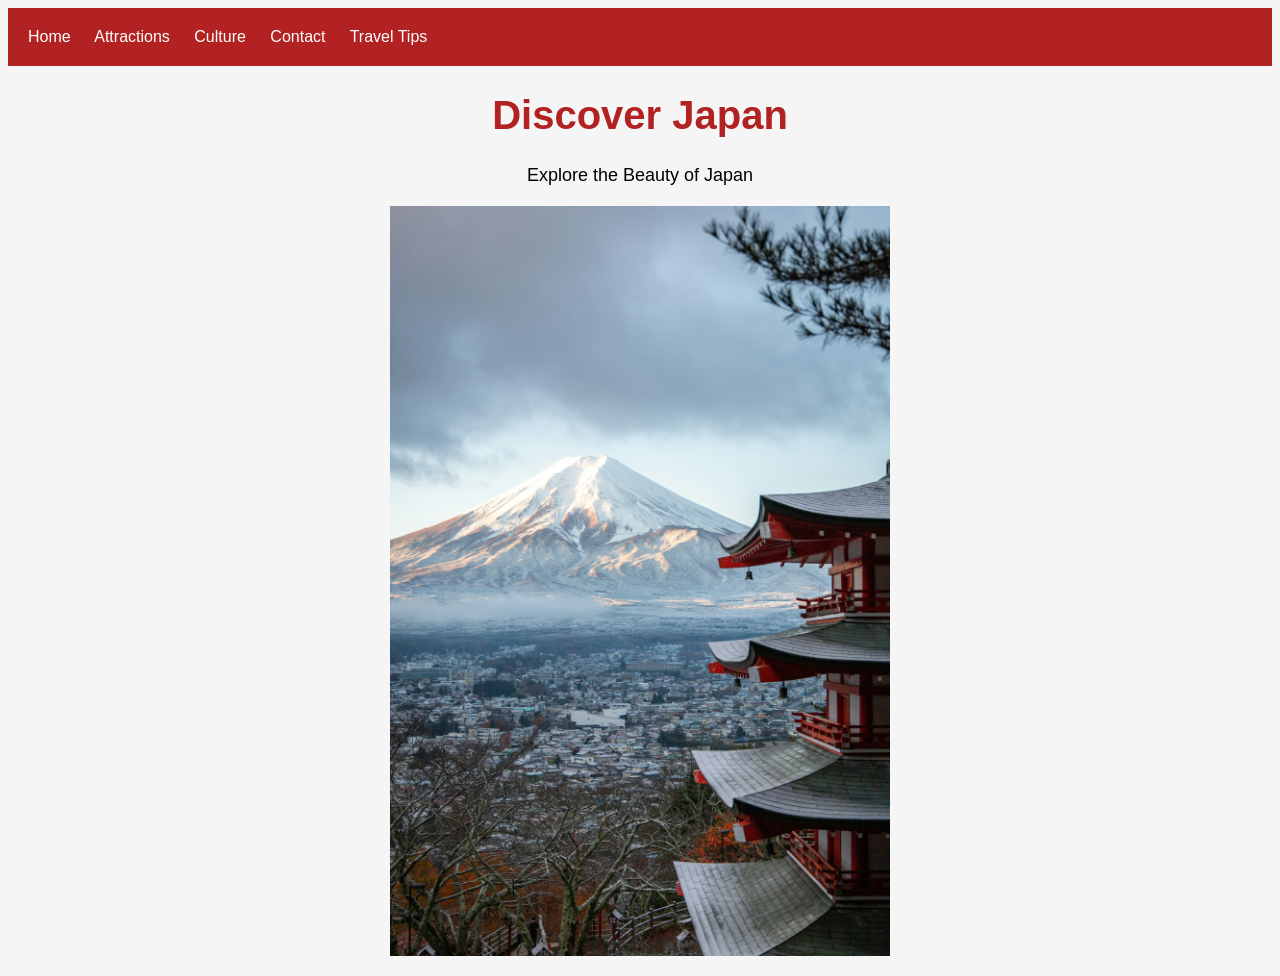
<file: index.html>
<!DOCTYPE html>
<html lang="en">
<head>
    <meta charset="UTF-8">
    <meta name="viewport" content="width=device-width, initial-scale=1.0">
    <title>Discover Japan</title>
    <link rel="stylesheet" href="style.css">
</head>
<body>
    <nav>
        <a href="index.html">Home</a>
        <a href="attractions.html">Attractions</a>
        <a href="culture.html">Culture</a>
        <a href="contact.html">Contact</a>
        <a href="travel-tips.html">Travel Tips</a>



    </nav>

    <h1>Discover Japan</h1>
    <p>Explore the Beauty of Japan</p>
    <img src="images/mt-fuji.jpg" alt="Mount Fuji in Japan">

</body>
</html>
</file>
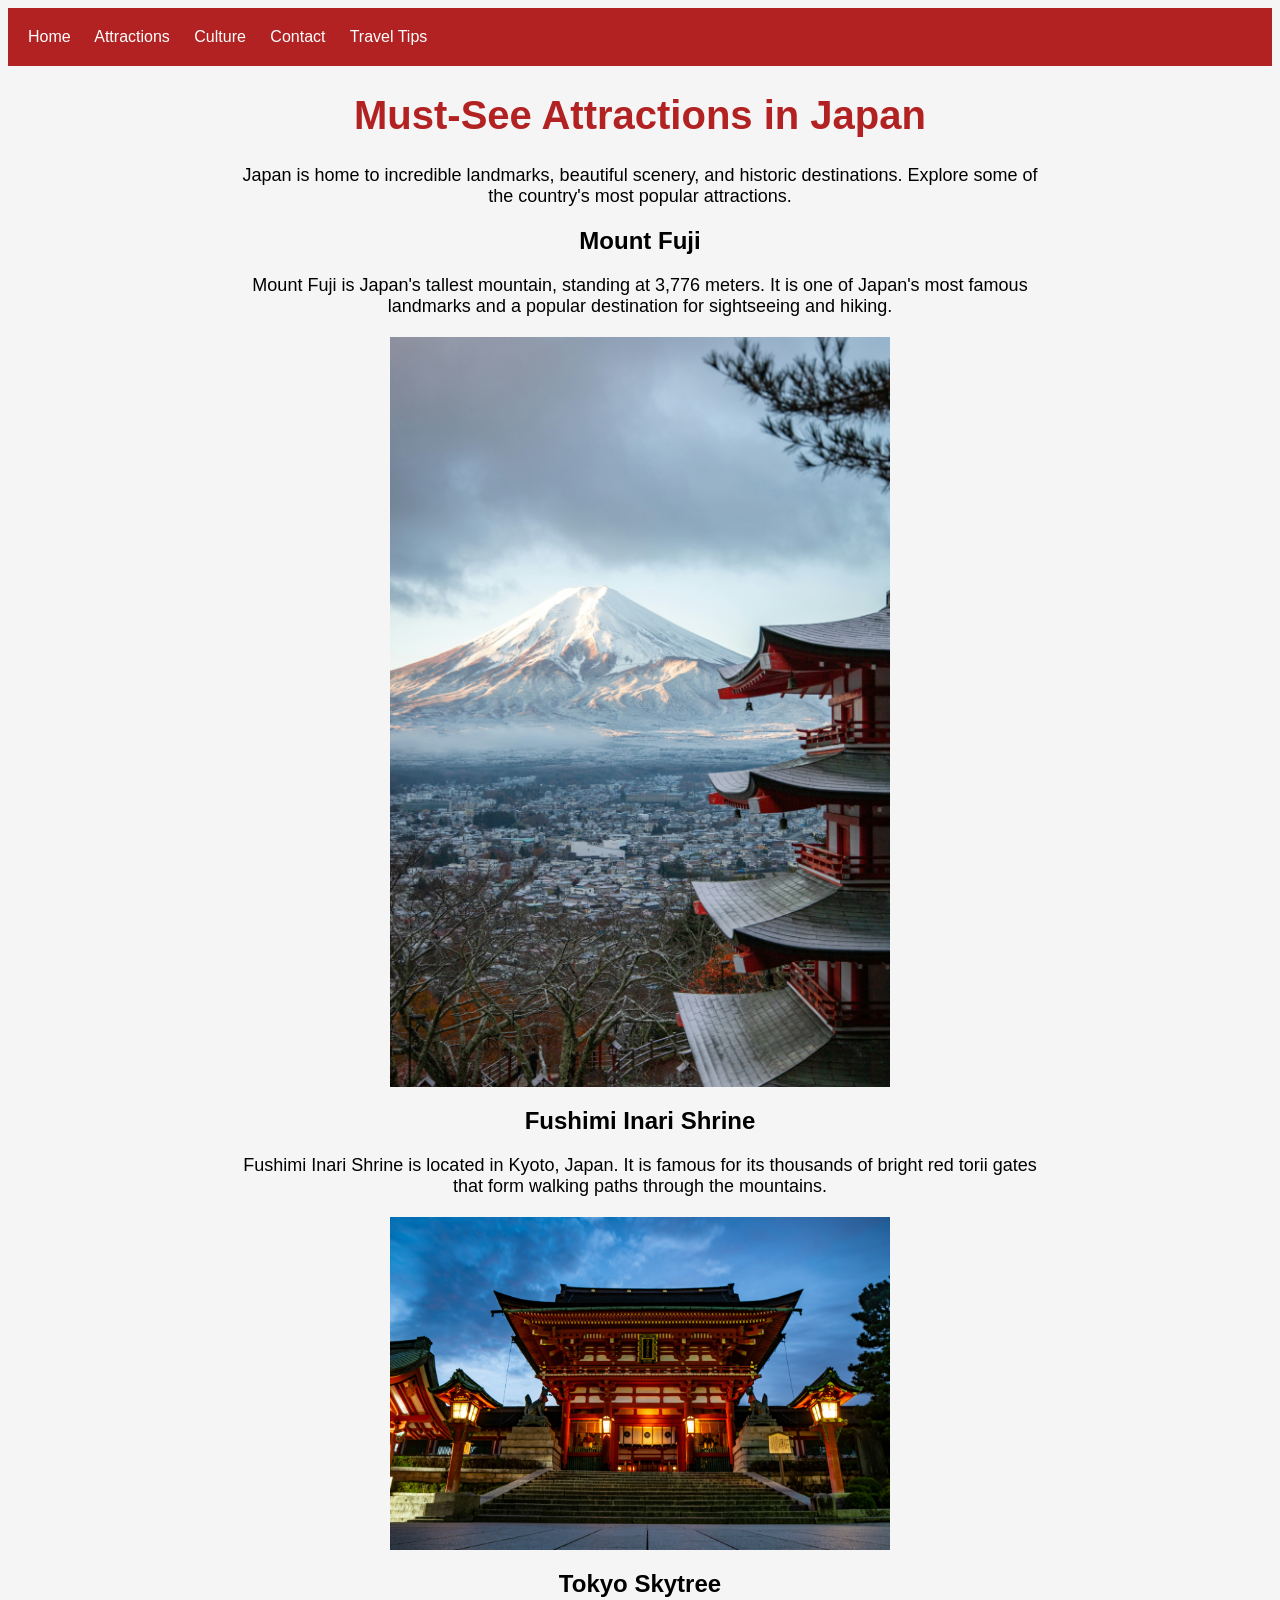
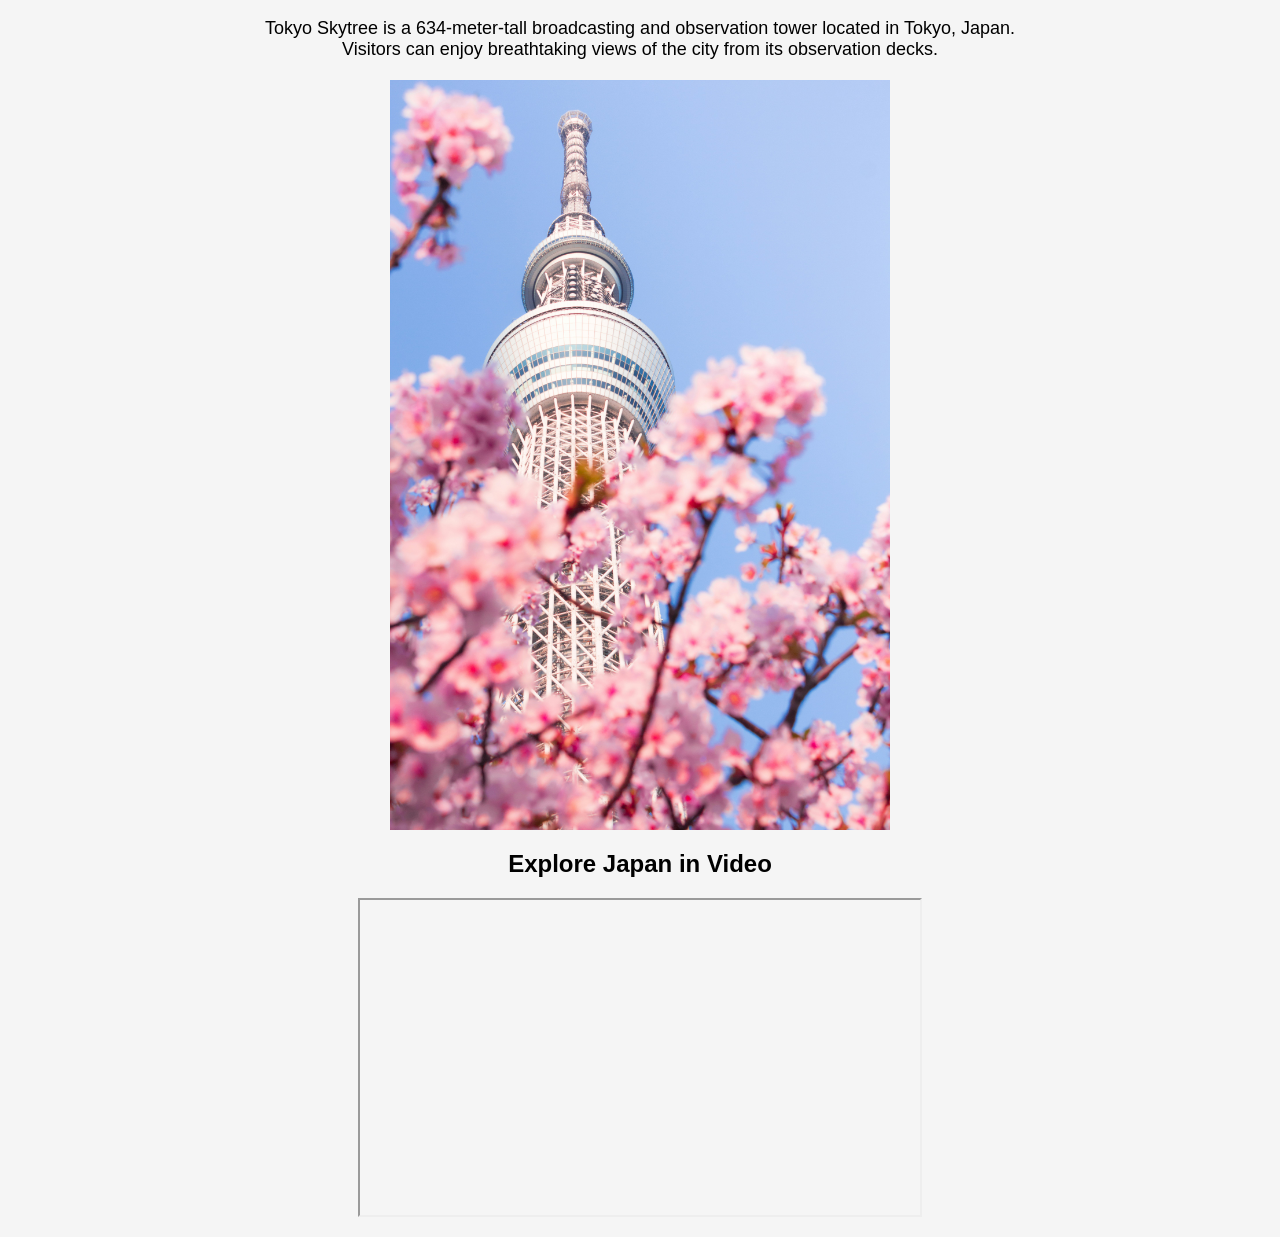
<file: attractions.html>
<!DOCTYPE html>
<html lang="en">
<head>
    <meta charset="UTF-8">
    <meta name="viewport" content="width=device-width, initial-scale=1.0">
    <title>Attractions | Discover Japan</title>
    <link rel="stylesheet" href="style.css">
</head>
<body>
    <nav>
    <a href="index.html">Home</a>
    <a href="attractions.html">Attractions</a>
    <a href="culture.html">Culture</a>
    <a href="contact.html">Contact</a>
    <a href="travel-tips.html">Travel Tips</a>
</nav>
<h1>Must-See Attractions in Japan</h1>
<p>Japan is home to incredible landmarks, beautiful scenery, and historic destinations. Explore some of the country's most popular attractions.</p>
<h2>Mount Fuji</h2>
<p>Mount Fuji is Japan's tallest mountain,
standing at 3,776 meters. It is one of
Japan's most famous landmarks and a
popular destination for sightseeing
and hiking.</p>
<img src="images/mt-fuji.jpg" alt="Mount Fuji in Japan" style="width: 500px; max-width: 100%; height: auto;">
<h2>Fushimi Inari Shrine</h2>
<p>Fushimi Inari Shrine is located in Kyoto, Japan. It is famous for its thousands of bright red torii gates that form walking paths through the mountains.</p>
<img src="images/shrine.jpg" alt="Fushimi Inari Shrine in Kyoto" style="width: 500px; max-width: 100%; height: auto;">
<h2>Tokyo Skytree</h2>
<p>Tokyo Skytree is a 634-meter-tall broadcasting and observation tower located in Tokyo, Japan. Visitors can enjoy breathtaking views of the city from its observation decks.</p>
<img src="images/skytree.jpg" alt="Tokyo Skytree in Tokyo" style="width: 500px; max-width: 100%; height: auto;">
<h2>Explore Japan in Video</h2>
<iframe
    width="560"
    height="315"
    src="https://www.youtube.com/embed/AY5qcIq5u2g"
    title="Explore Japan in Video"
    allowfullscreen>
</iframe>
</body>
</html>
</file>
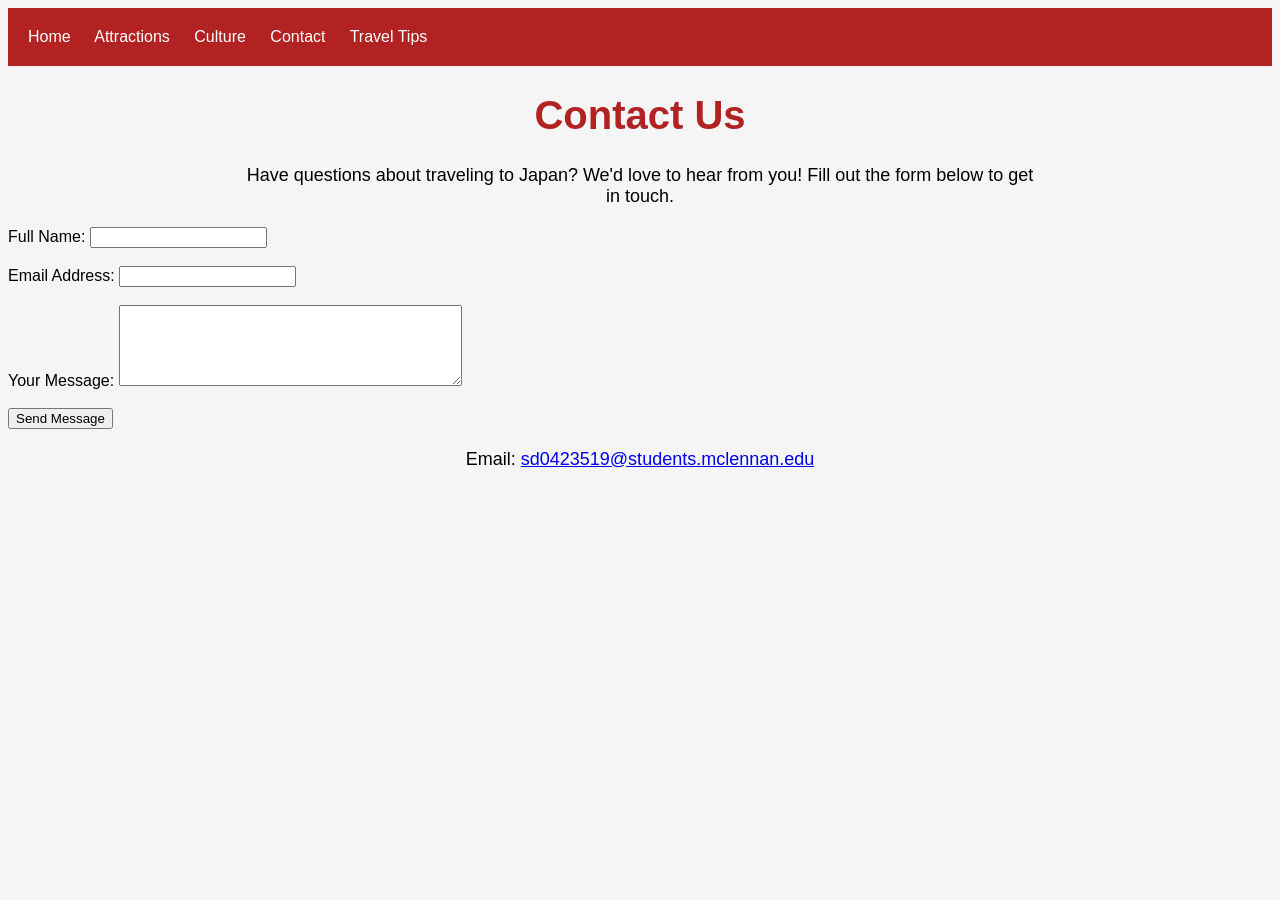
<file: contact.html>
<!DOCTYPE html>
<html lang="en">
<head>
    <meta charset="UTF-8">
    <meta name="viewport" content="width=device-width, initial-scale=1.0">
    <title>Contact | Discover Japan</title>
     <link rel="stylesheet" href="style.css">
</head>
<body>
    <nav>
    <a href="index.html">Home</a>
    <a href="attractions.html">Attractions</a>
    <a href="culture.html">Culture</a>
    <a href="contact.html">Contact</a>
    <a href="travel-tips.html">Travel Tips</a>
</nav>
<h1>Contact Us</h1>
<p>Have questions about traveling to Japan? We'd love to hear from you! Fill out the form below to get in touch.</p>
<form action="https://formsubmit.co/sd0423519@students.mclennan.edu" method="POST">
    <label for="name">Full Name:</label>
    <input type="text" id="name" name="name">
    <br><br>

    <label for="email">Email Address:</label>
    <input type="email" id="email" name="email">
    <br><br>

    <label for="message">Your Message:</label>
    <textarea id="message" name="message" rows="5" cols="40"></textarea>
    <br><br>
    
    <button type="submit">Send Message</button>
</form>
<p>
    Email: <a href="mailto:sd0423519@students.mclennan.edu">
        sd0423519@students.mclennan.edu
    </a>
</p>

</body>
</html>
</file>
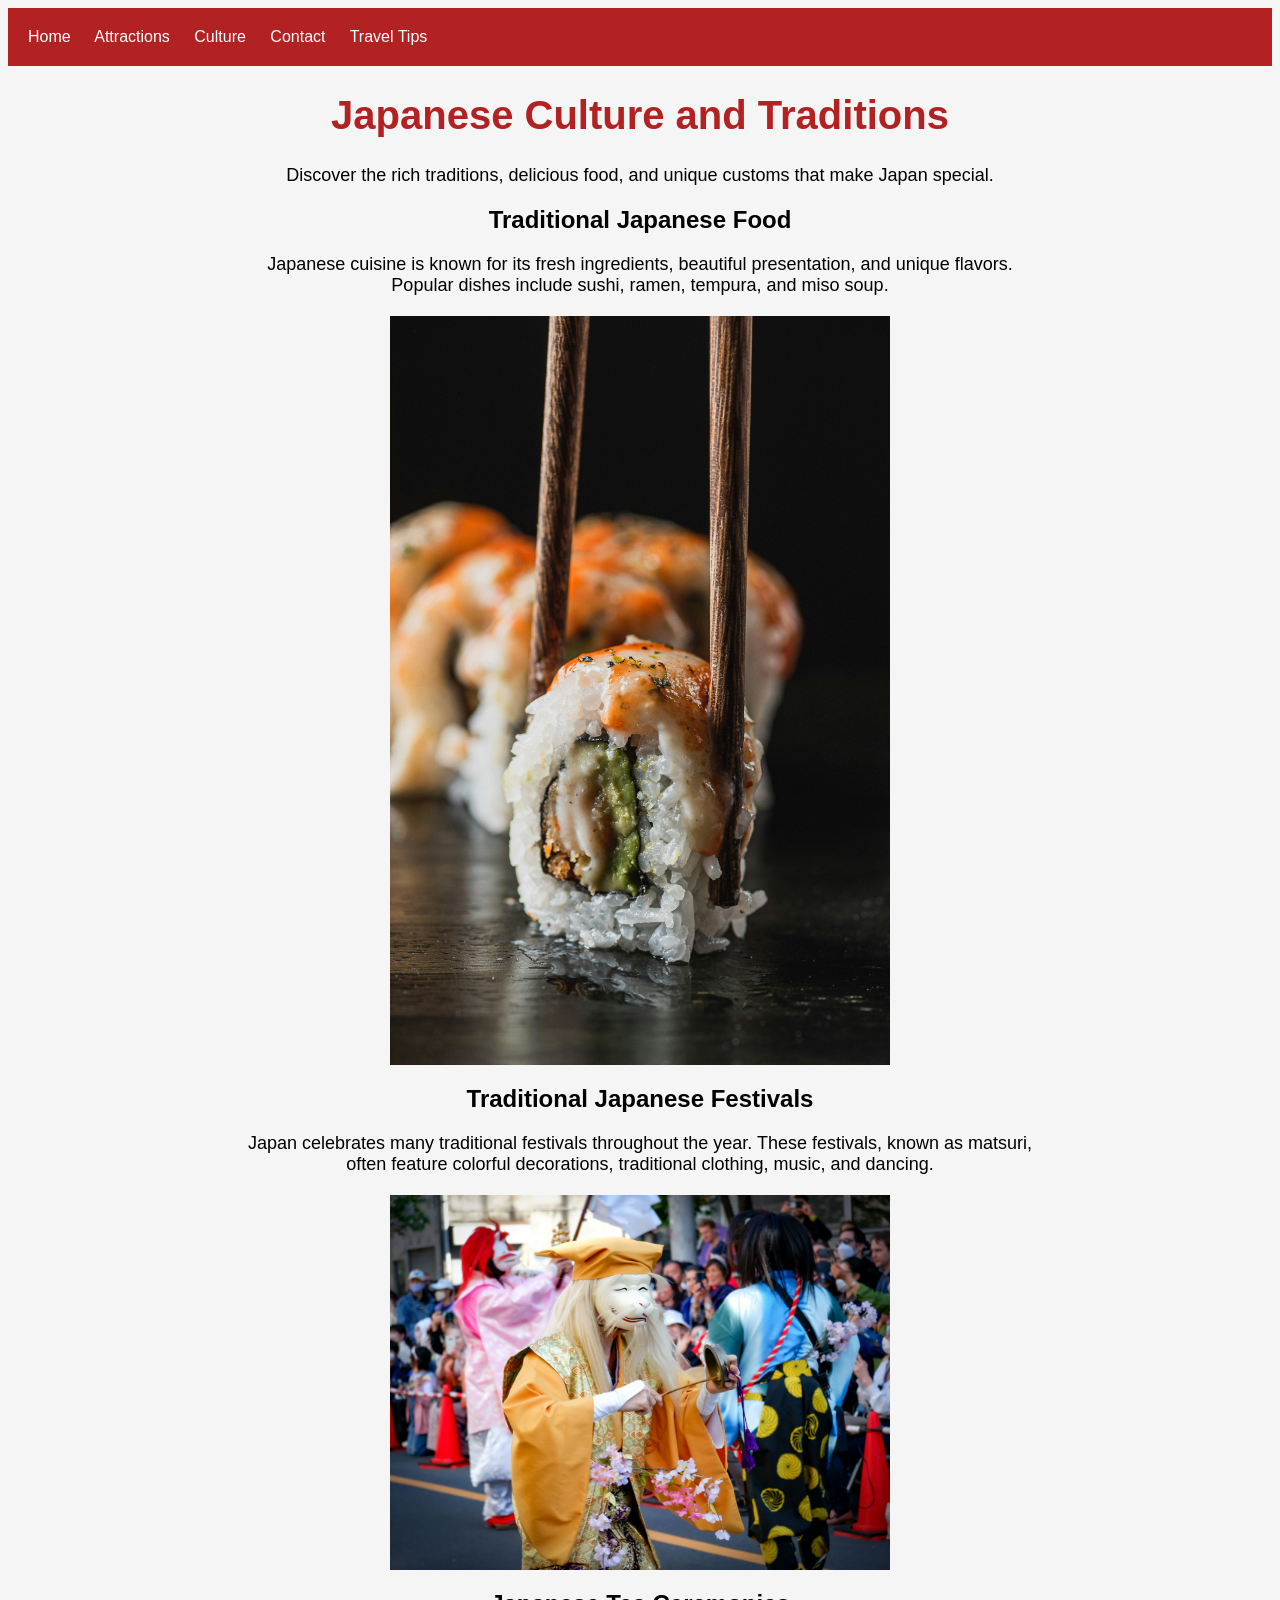
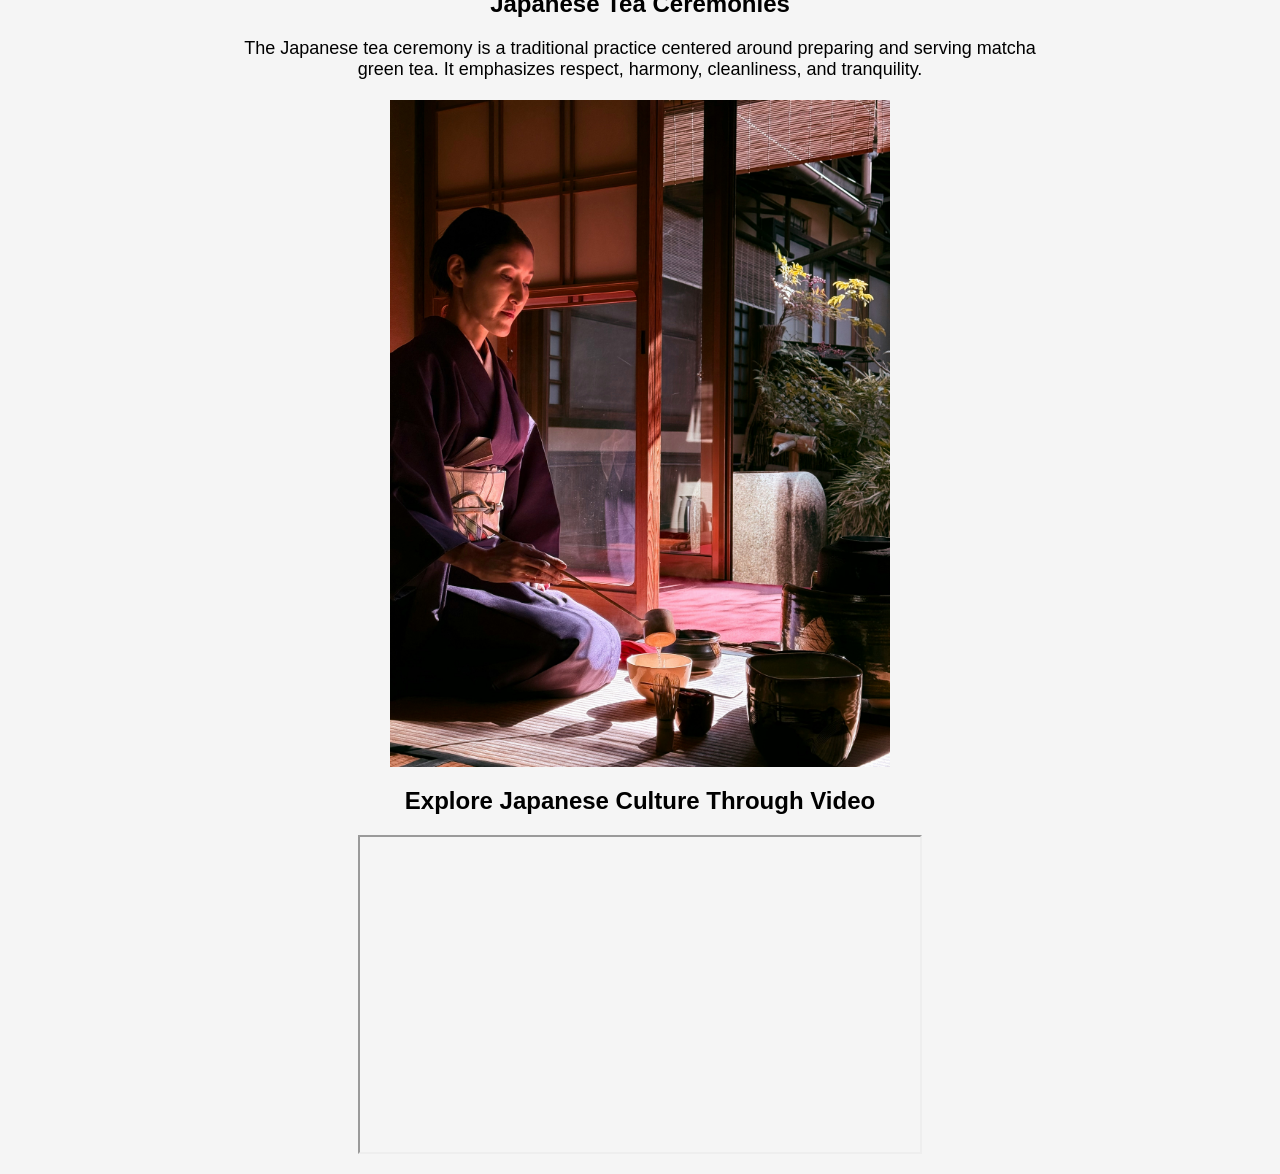
<file: culture.html>
<!DOCTYPE html>
<html lang="en">
<head>
    <meta charset="UTF-8">
    <meta name="viewport" content="width=device-width, initial-scale=1.0">
    <title>Culture | Discover Japan</title>
     <link rel="stylesheet" href="style.css">
</head>
<body>
    <nav>
    <a href="index.html">Home</a>
    <a href="attractions.html">Attractions</a>
    <a href="culture.html">Culture</a>
    <a href="contact.html">Contact</a>
    <a href="travel-tips.html">Travel Tips</a>
</nav>
<h1>Japanese Culture and Traditions</h1>
<p>Discover the rich traditions, delicious food, and unique customs that make Japan special.</p>
<h2>Traditional Japanese Food</h2>
<p>Japanese cuisine is known for its fresh ingredients, beautiful presentation, and unique flavors. Popular dishes include sushi, ramen, tempura, and miso soup.</p>
<img src="images/sushi.jpg" alt="Traditional Japanese Cuisine" style="width: 500px; max-width: 100%; height: auto;">
<h2>Traditional Japanese Festivals</h2>
<p>Japan celebrates many traditional festivals throughout the year. These festivals, known as matsuri, often feature colorful decorations, traditional clothing, music, and dancing.</p>
<img src="images/festival.jpg" alt="Festivals" style="width: 500px; max-width: 100%; height: auto;">
<h2>Japanese Tea Ceremonies</h2>
<p>The Japanese tea ceremony is a traditional
practice centered around preparing and serving
matcha green tea. It emphasizes respect,
harmony, cleanliness, and tranquility.</p>
<img src="images/tea.jpg" alt="Tea Ceremony" style="width: 500px; max-width: 100%; height: auto;">
<h2>Explore Japanese Culture Through Video</h2>
<iframe
    width="560"
    height="315"
    src="https://www.youtube.com/embed/3cR2YYFCB9U"
    title="Japanese Culture Video"
    allowfullscreen>
</iframe>


</body>
</html>
</file>
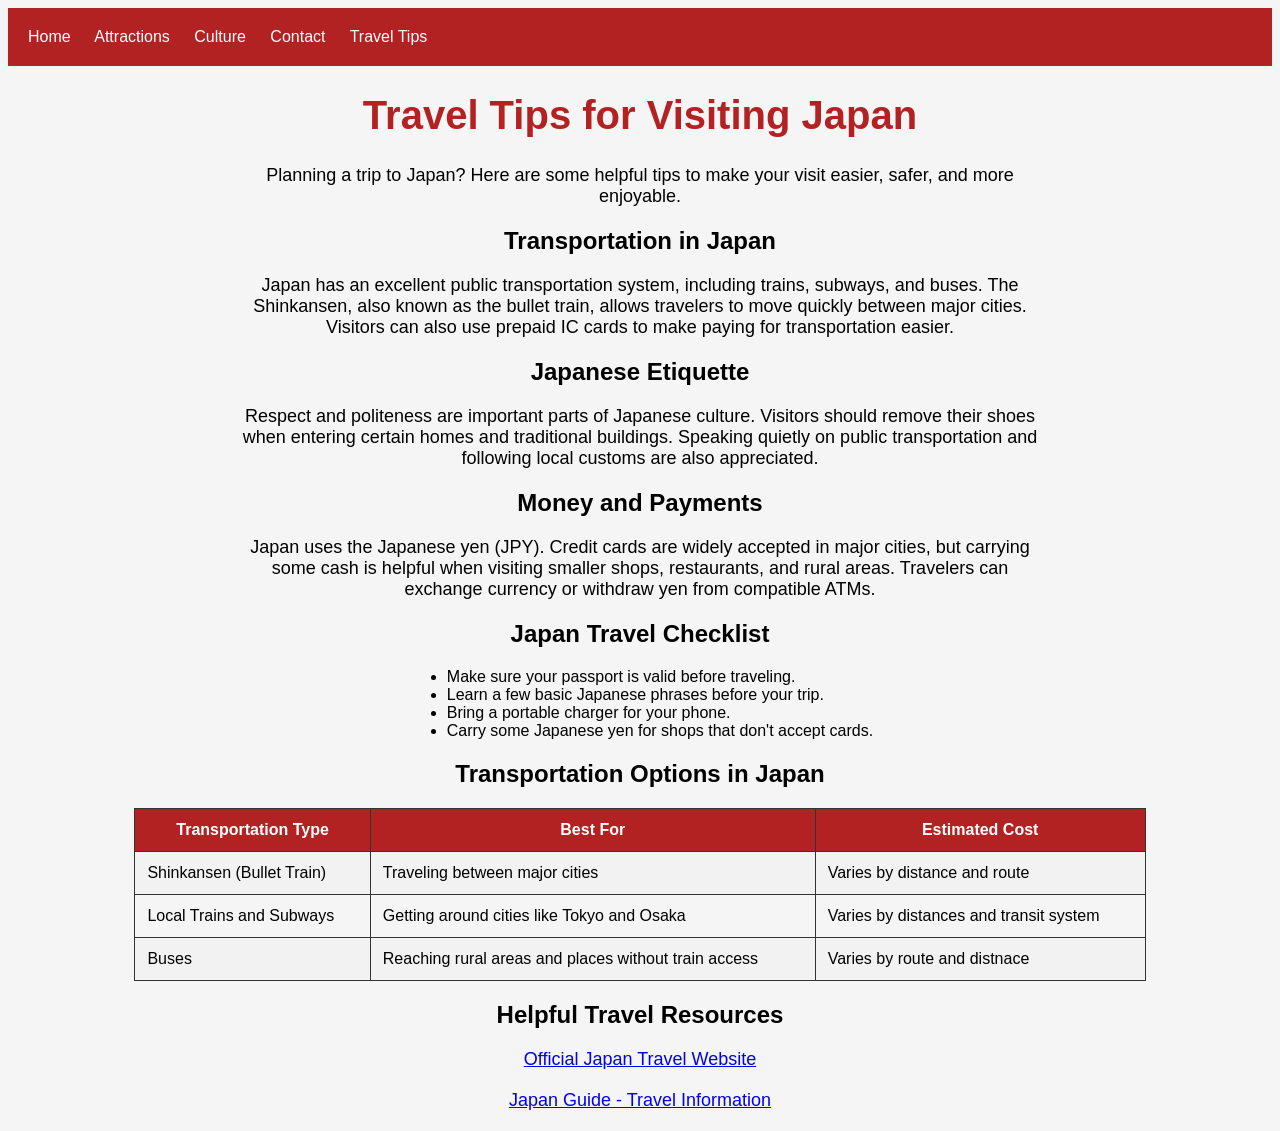
<file: travel-tips.html>
<!DOCTYPE html>
<html lang="en">
<head>
    <meta charset="UTF-8">
    <meta name="viewport" content="width=device-width, initial-scale=1.0">
    <title>Travel Tips | Discover Japan</title>
     <link rel="stylesheet" href="style.css">
</head>
<body>
    <nav>
    <a href="index.html">Home</a>
    <a href="attractions.html">Attractions</a>
    <a href="culture.html">Culture</a>
    <a href="contact.html">Contact</a>
    <a href="travel-tips.html">Travel Tips</a>
</nav>
<h1>Travel Tips for Visiting Japan</h1>
<p>Planning a trip to Japan? Here are some helpful tips to make your visit easier, safer, and more enjoyable.</p>
<h2>Transportation in Japan</h2>
<p>Japan has an excellent public transportation
system, including trains, subways, and buses.
The Shinkansen, also known as the bullet train,
allows travelers to move quickly between major
cities. Visitors can also use prepaid IC cards
to make paying for transportation easier.</p>
<h2>Japanese Etiquette</h2>
<p>Respect and politeness are important parts
of Japanese culture. Visitors should remove
their shoes when entering certain homes and
traditional buildings. Speaking quietly on
public transportation and following local
customs are also appreciated.</p>
<h2>Money and Payments</h2>
<p>Japan uses the Japanese yen (JPY).
Credit cards are widely accepted in major
cities, but carrying some cash is helpful
when visiting smaller shops, restaurants,
and rural areas. Travelers can exchange
currency or withdraw yen from compatible ATMs.</p>
<h2>Japan Travel Checklist</h2>
<ul>
    <li>Make sure your passport is valid before traveling.</li>
    <li>Learn a few basic Japanese phrases before your trip.</li>
    <li>Bring a portable charger for your phone.</li>
    <li>Carry some Japanese yen for shops that don't accept cards.</li>
</ul>
<h2>Transportation Options in Japan</h2>
<table>
    <tr>
        <th>Transportation Type</th>
        <th>Best For</th>
        <th>Estimated Cost</th>
    </tr>
    <tr>
        <td>Shinkansen (Bullet Train)</td>
        <td>Traveling between major cities</td>
        <td>Varies by distance and route</td>
    </tr>
    <tr>
        <td>Local Trains and Subways</td>
        <td>Getting around cities like Tokyo and Osaka</td>
        <td>Varies by distances and transit system</td>
    </tr>
    <tr>
        <td>Buses</td>
        <td>Reaching rural areas and places without train access</td>
        <td>Varies by route and distnace</td>
    </tr>
</table>
<h2>Helpful Travel Resources</h2>
<p>
    <a href="https://www.japan.travel/en/">
        Official Japan Travel Website
    </a>
</p>
<p>
    <a href="https://www.japan-guide.com/">
        Japan Guide - Travel Information
    </a>
</p>

</body>
</html>
</file>
<file: style.css>
body {
    background-color: #f5f5f5;
    font-family: Arial, sans-serif;
}
nav {
    background-color: #b22222;
    padding: 20px;
}
nav a {
    color: white;
    margin-right: 20px;
    text-decoration: none;
}
h1 {
    color:#b22222;
    text-align: center;
    font-size: 40px;
}
h2 {
    text-align: center;
}
p {
    text-align: center;
    font-size: 18px;
    max-width: 800px;
    margin: 20px auto;
}
img {
    width: 500px;
    max-width: 100%;
    height: auto;
    display: block;
    margin: 20px auto;
}
ul {
    width: fit-content;
    margin: 20px auto;
}
table {
    width: 80%;
    margin: 20px auto;
    border-collapse: collapse;
}
table, th, td {
    border: 1px solid #333;
}
th, td {
    padding: 12px;
}
th {
    background-color: #b22222;
    color: white;
}
tr:nth-child(even) {
    background-color: #f2f2f2;
}
iframe {
    display: block;
    margin: 20px auto;
    max-width: 100%;
}
h2 {
    text-align: center;
}
@media (max-width: 600px) {
    nav {
        text-align: center;
    }

    nav a {
        display: inline-block;
        margin: 5px;
    }
}
</file>
